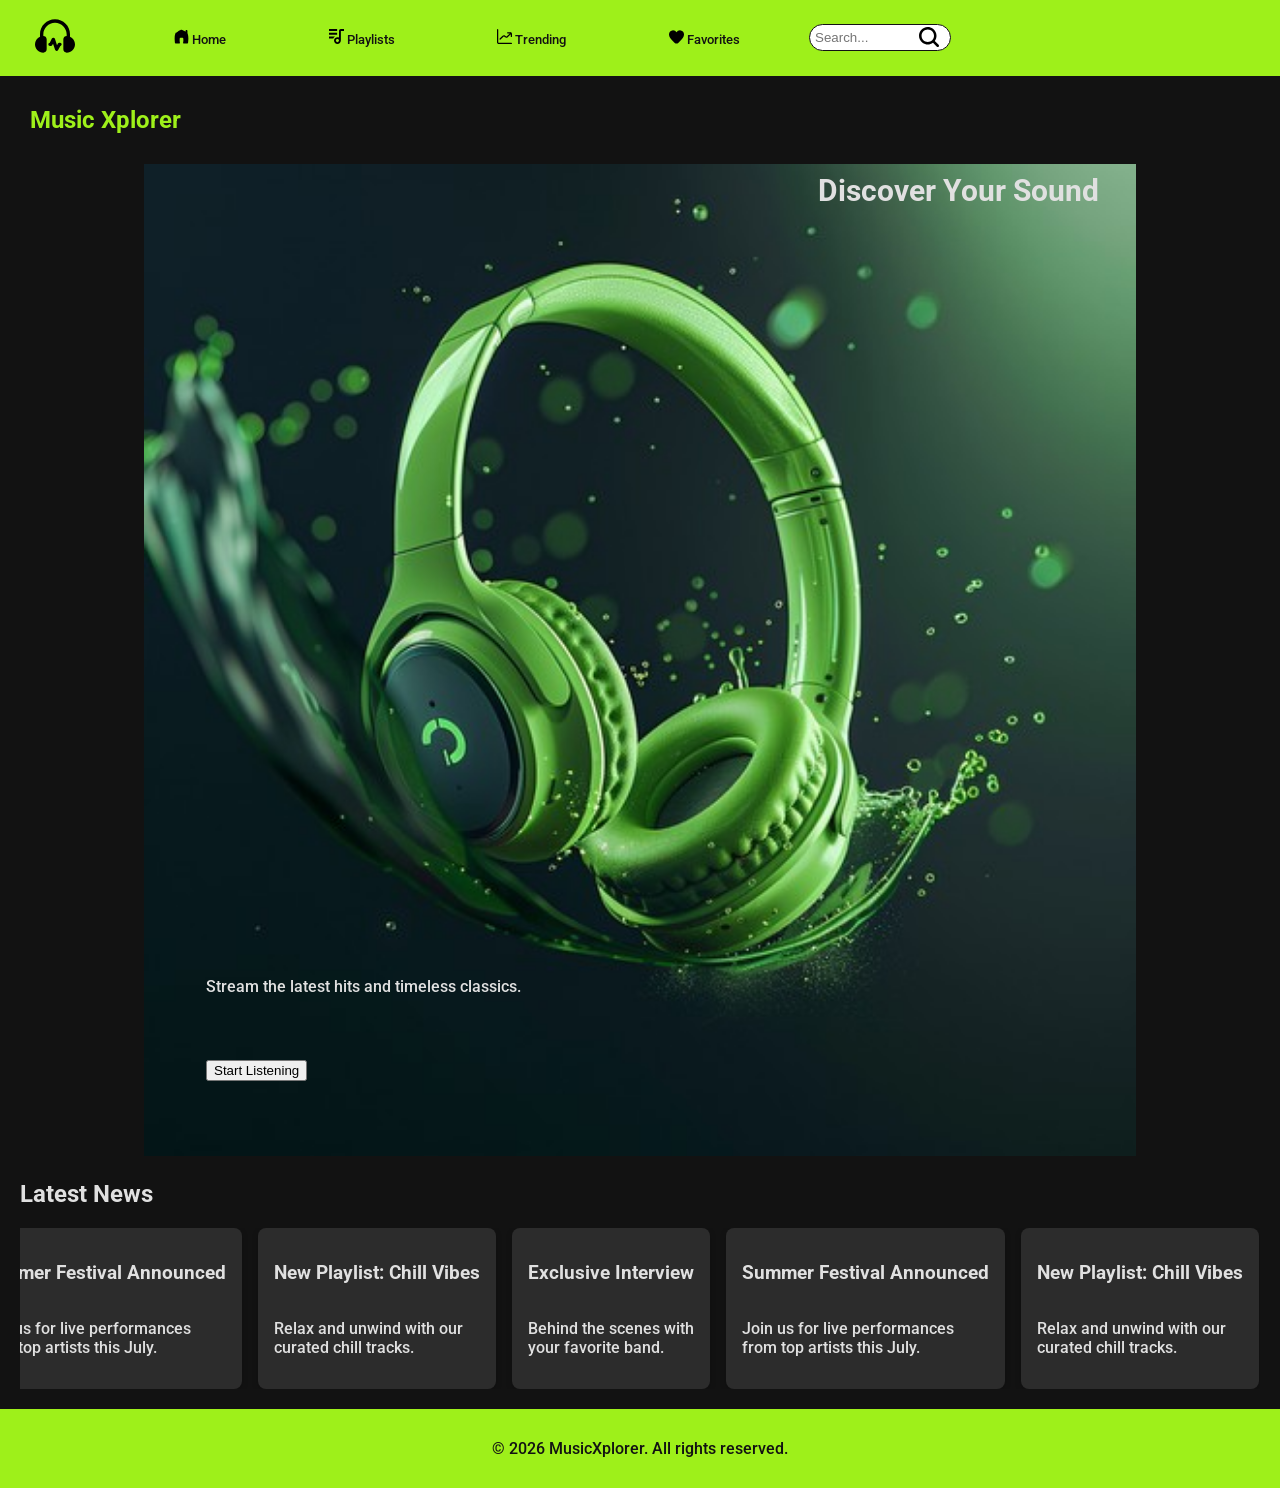
<file: index.html>
<!DOCTYPE html>
<html lang="en">

<head>
    <meta charset="UTF-8">
    <meta name="viewport" content="width=device-width, initial-scale=1.0">
    <title>Music Xplorer</title>
    <link rel="stylesheet" href="styles/base.css">
    <link rel="stylesheet" href="styles/large.css">
    <script type="module" src="js/app.js"></script>
    <link rel="preconnect" href="https://fonts.googleapis.com">
    <link rel="preconnect" href="https://fonts.gstatic.com" crossorigin>
    <link
        href="https://fonts.googleapis.com/css2?family=Inter:ital,opsz,wght@0,14..32,100..900;1,14..32,100..900&family=Montserrat:ital,wght@0,100..900;1,100..900&family=Open+Sans:ital,wght@0,300..800;1,300..800&family=Roboto:ital,wght@0,100..900;1,100..900&display=swap"
        rel="stylesheet">
</head>

<body>
    <header id="m-header"></header>
    <main>
        <section>
            <div id="trackList"></div>
        </section>
        <section>
            <h1>Music Xplorer</h1>
            <div class="hero">
                <img src="images/hero1.jpg" alt="">
                <h2>Discover Your Sound</h2>
                <p>Stream the latest hits and timeless classics.</p>
                <a href="playlist.html"><button>Start Listening</button></a>
            </div>
        </section>
        <section class="news">
            <h2>Latest News</h2>
            <div class="news-carousel">
                <div class="news-card">
                    <h3>Summer Festival Announced</h3>
                    <p>Join us for live performances from top artists this July.</p>
                </div>
                <div class="news-card">
                    <h3>New Playlist: Chill Vibes</h3>
                    <p>Relax and unwind with our curated chill tracks.</p>
                </div>
                <div class="news-card">
                    <h3>Exclusive Interview</h3>
                    <p>Behind the scenes with your favorite band.</p>
                </div>
                <div class="news-card">
                    <h3>Summer Festival Announced</h3>
                    <p>Join us for live performances from top artists this July.</p>
                </div>
                <div class="news-card">
                    <h3>New Playlist: Chill Vibes</h3>
                    <p>Relax and unwind with our curated chill tracks.</p>
                </div>
                <div class="news-card">
                    <h3>Exclusive Interview</h3>
                    <p>Behind the scenes with your favorite band.</p>
                </div>
                <div class="news-card">
                    <h3>Summer Festival Announced</h3>
                    <p>Join us for live performances from top artists this July.</p>
                </div>
                <div class="news-card">
                    <h3>New Playlist: Chill Vibes</h3>
                    <p>Relax and unwind with our curated chill tracks.</p>
                </div>
                <div class="news-card">
                    <h3>Exclusive Interview</h3>
                    <p>Behind the scenes with your favorite band.</p>
                </div>
            </div>
        </section>

    </main>
    <footer id="m-footer"></footer>
</body>

</html>
</file>
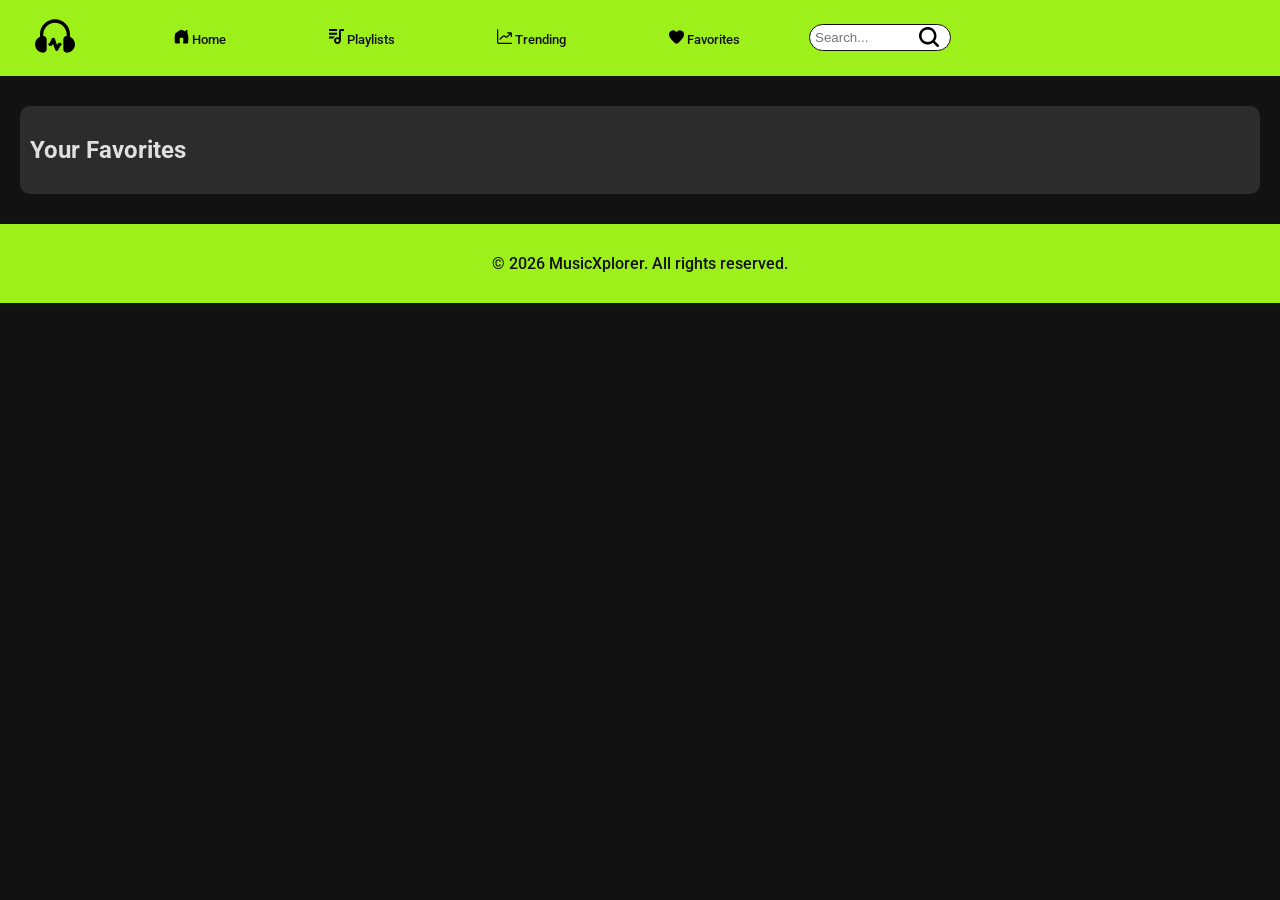
<file: favorite.html>
<!DOCTYPE html>
<html lang="en">

<head>
    <meta charset="UTF-8">
    <meta name="viewport" content="width=device-width, initial-scale=1.0">
    <title>Document</title>
    <link rel="stylesheet" href="styles/base.css">
    <link rel="stylesheet" href="styles/large.css">
    <script type="module" src="js/app.js"></script>
    <link rel="preconnect" href="https://fonts.googleapis.com">
    <link rel="preconnect" href="https://fonts.gstatic.com" crossorigin>
    <link
        href="https://fonts.googleapis.com/css2?family=Inter:ital,opsz,wght@0,14..32,100..900;1,14..32,100..900&family=Montserrat:ital,wght@0,100..900;1,100..900&family=Open+Sans:ital,wght@0,300..800;1,300..800&family=Roboto:ital,wght@0,100..900;1,100..900&display=swap"
        rel="stylesheet">
</head>

<body>
    <header id="m-header"></header>
    <main>
        <section>
            <div id="trackList"></div>
        </section>
        <section class="favPlaylist">
            <h2>Your Favorites</h2>
            <div id="favorites"></div>
        </section>

    </main>
    <footer id="m-footer"></footer>
</body>

</html>
</file>
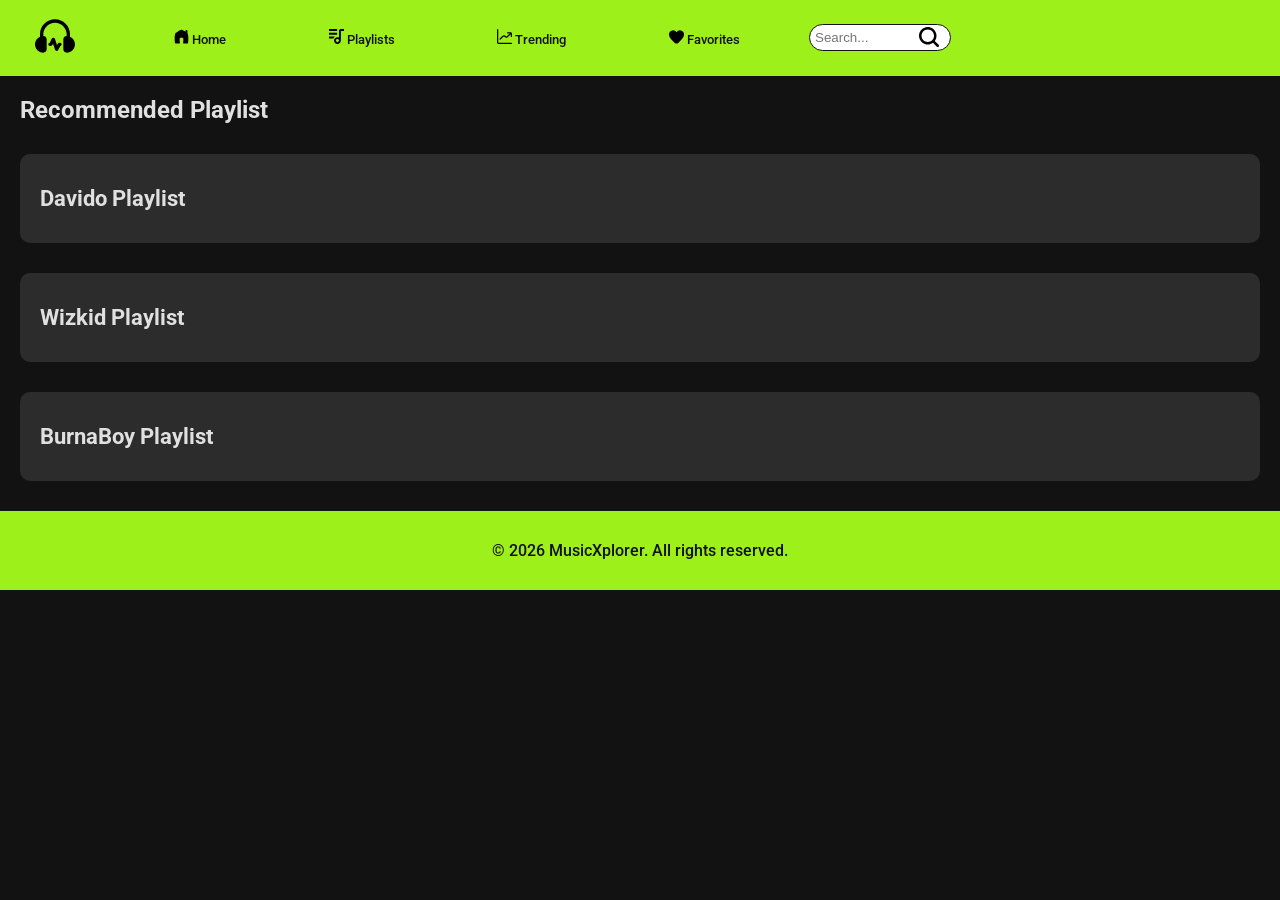
<file: playlist.html>
<!DOCTYPE html>
<html lang="en">

<head>
    <meta charset="UTF-8">
    <meta name="viewport" content="width=device-width, initial-scale=1.0">
    <title>Music Xplorer</title>
    <link rel="stylesheet" href="styles/base.css">
    <link rel="stylesheet" href="styles/large.css">
    <script type="module" src="js/app.js"></script>
    <link rel="preconnect" href="https://fonts.googleapis.com">
    <link rel="preconnect" href="https://fonts.gstatic.com" crossorigin>
    <link
        href="https://fonts.googleapis.com/css2?family=Inter:ital,opsz,wght@0,14..32,100..900;1,14..32,100..900&family=Montserrat:ital,wght@0,100..900;1,100..900&family=Open+Sans:ital,wght@0,300..800;1,300..800&family=Roboto:ital,wght@0,100..900;1,100..900&display=swap"
        rel="stylesheet">
</head>

<body>
    <header id="m-header"></header>
    <main>
        <section>
            <div id="trackList"></div>
        </section>
        <section id="playlist">
            <h2>Recommended Playlist</h2>
            <div class="songlist">
                <h3>Davido Playlist</h3>
                <div id="davido"></div>
            </div>
            <div class="songlist">
                <h3>Wizkid Playlist</h3>
                <div id="wizkid"></div>
            </div>
            <div class="songlist">
                <h3>BurnaBoy Playlist</h3> 
                <div id="burnaboy"></div>
            </div>
        </section>
    </main>
    <footer id="m-footer"></footer>
</body>

</html>
</file>
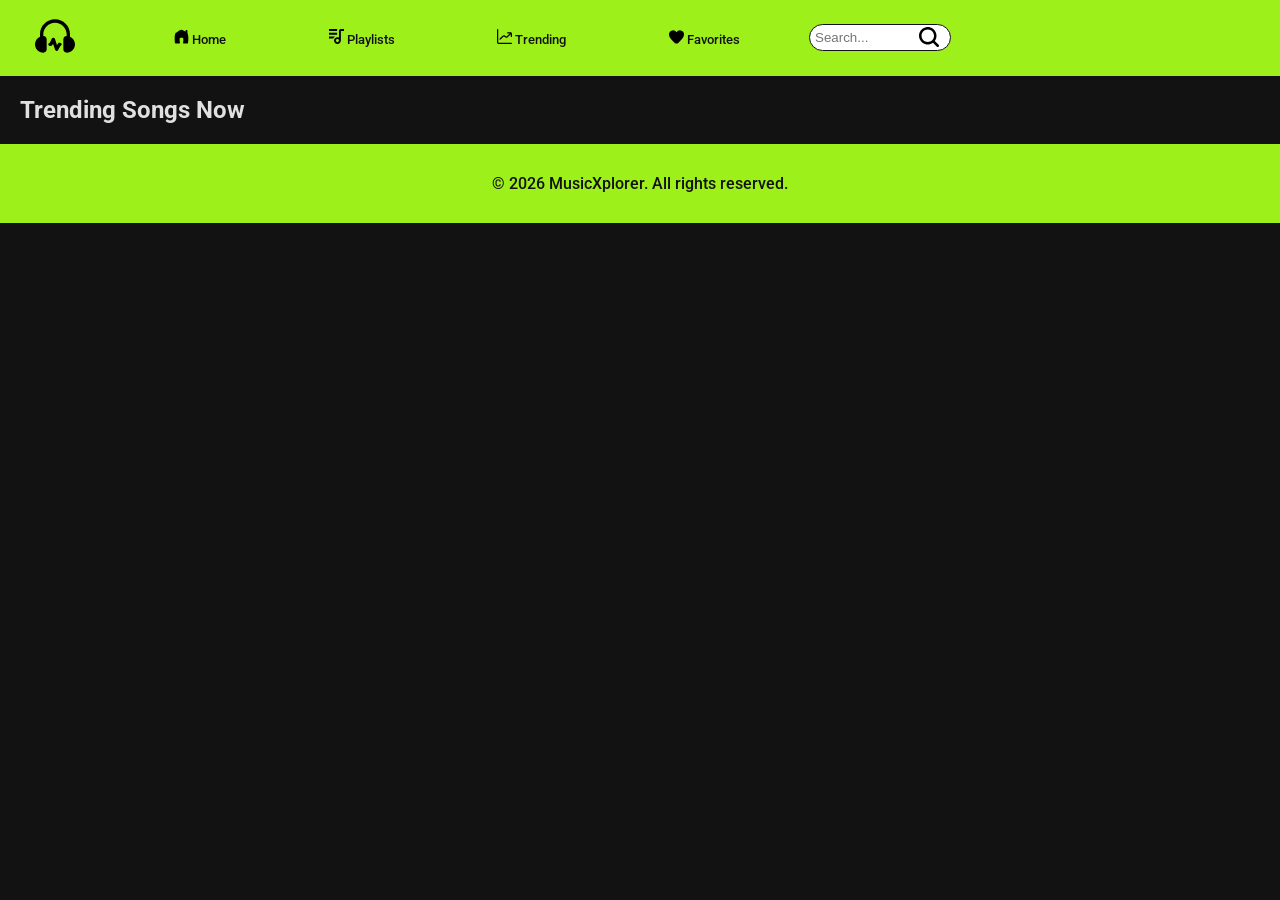
<file: trending.html>
<!DOCTYPE html>
<html lang="en">

<head>
    <meta charset="UTF-8">
    <meta name="viewport" content="width=device-width, initial-scale=1.0">
    <title>Document</title>
    <link rel="stylesheet" href="styles/base.css">
    <link rel="stylesheet" href="styles/large.css">
    <script type="module" src="js/app.js"></script>
    <link rel="preconnect" href="https://fonts.googleapis.com">
    <link rel="preconnect" href="https://fonts.gstatic.com" crossorigin>
    <link
        href="https://fonts.googleapis.com/css2?family=Inter:ital,opsz,wght@0,14..32,100..900;1,14..32,100..900&family=Montserrat:ital,wght@0,100..900;1,100..900&family=Open+Sans:ital,wght@0,300..800;1,300..800&family=Roboto:ital,wght@0,100..900;1,100..900&display=swap"
        rel="stylesheet">
</head>

<body>
    <header id="m-header"></header>
    <main>
        <section>
            <div id="trackList"></div>
        </section>
        <section>
            <h2>Trending Songs Now</h2>
            <div id="trending"></div>
        </section>
    </main>
    <footer id="m-footer"></footer>
</body>

</html>
</file>
<file: styles/base.css>
:root {
    --black: #121212;
    --gray: #2C2C2C;
    --cyan: #00B4D8;
    --lime: #9EF01A;
    --text: #E0E0E0;
}

body {
    font-family: "Roboto", sans-serif;
    font-weight: 500;
    margin: 0px;
    background-color: var(--black);
}

main {
    padding: 0px 20px;
}

h1 {
    color: var(--lime);
    padding: 10px;
}

h2,
h3,
p {
    color: var(--text);
}

/************ Header  **************/

header {
    display: grid;
    grid-template-columns: 70px auto 200px 50px;
    padding: 16px 10px;
    background-color: var(--lime);
    margin: 0px;
}

header img {
    padding-left: 25px;
}

header ul {
    display: none;
    justify-content: space-around;
    padding: 0px 30px;
    font-size: 13px;
}

header li {
    list-style-type: none;
}

header a {
    text-decoration: none;
    color: var(--black);
}

/*********** Hamburger Menu ***********/

.hamburger {
    grid-column: 4/5;
    background: none;
    border: none;
    margin-right: 0px;
    padding-right: 0px;
}

.hamburger::before {
    content: "\2630";
    font-size: 30px;
}

.hamburger.show::before {
    content: "\00D7";
    font-size: 34.5px;
}

.navigations.show {
    display: flex;
    justify-content: space-around;
    grid-column: 1/4;
    grid-row: 2/3;
}

/********** Search Bar ***********/

.search-container {
    grid-column: 3/4;
    position: relative;
    max-width: 350px;
    margin-right: 20px;
}

.search-input {
    position: absolute;
    top: 18%;
    width: 100%;
    padding: 5px;
    border: 1px solid var(--black);
    border-radius: 20px;
    font: 16px;
}

.search-container button {
    position: absolute;
    right: 0px;
    top: 25%;
    background: none;
    border: none;
    padding: 0px;
}

/********** Music Card ********/

.track-card {
    color: var(--text);
    display: flex;
    flex-direction: column;
    padding: 10px;
    text-align: center;
    width: 200px;
    margin: 10px;
}

.track-card p {
    margin: 5px;
}

.track-card a {
    text-decoration: none;
}

.track-card:hover {
    border: 1px solid var(--lime);
}

.track-card img {
    align-self: center;
    width: 150px;
}

#trackList, #trending {
    display: flex;
    flex-wrap: wrap;
    justify-content: center;
}


/********** Hero Image *********/

.hero {
    position: relative;
}

.hero img {
    position: block;
    width: 80%;
    margin: 0 10%;
}

.hero h2 {
    position: absolute;
    top: 0%;
    right: 13%;
    font-size: 30px;
    margin: 9px 0px;
}

.hero p {
    position: absolute;
    top: 80%;
    left: 15%;
}

.hero button {
    position: absolute;
    top: 90%;
    left: 15%;
}

.news-carousel {
    display: flex;
    gap: 1rem;
    overflow-x: hidden;
    white-space: nowrap;
    margin-bottom: 20px;
}

.news-card {
    display: grid;
    width: 250px;
    background: var(--gray);
    border-radius: 8px;
    padding: 1rem;
    box-shadow: 0 2px 6px rgba(0, 0, 0, 0.2);
}

.news-card p {
    white-space: normal;
    word-wrap: break-word;
    overflow-wrap: break-word;
    max-width: 100%;
}

.songlist, .favPlaylist {
    background-color: var(--gray);
    padding: 10px;
    margin: 30px 0px;
    border-radius: 10px;
}

.songlist h3 {
    margin-left: 10px;
    font-size: 22px;
}

.rowsong a {
    display: flex;
    flex-direction: row;
    padding: 10px;
    text-decoration: none;
    border: 1px solid var(--lime);
    border-radius: 30px;
    padding: 0px;
    margin: 8px 0px;
    background-color: var(--black);
}

.rowsong a p {
    padding: 5px;
    justify-self: center;
}

.rowsong a img {
    border-radius: 40px;
    margin: auto 10px;
}

.favo {
    border: 1px solid var(--cyan);
    padding: 10px;
    margin: 10px 0px;
    border-radius: 10px;
    display: flex;
    flex-direction: column;
    background-color: var(--black);
}

.favo button {
    width: 100px;
}

.favo a {
    text-decoration: none;
    color: var(--text);
    padding-bottom: 5px;
}



/*********** Footer *********/

footer {
    background-color: var(--lime);
    margin: 0px;
    text-align: center;
}

footer p {
    color: var(--black);
    margin: 0px;
    padding: 30px;
}
</file>
<file: styles/large.css>
@media only screen and (min-width: 550px) {
    header {
        display: grid;
        grid-template-columns: 70px auto 150px auto;
    }

    header ul {
        display: flex;
        justify-content: space-around;
        padding: 0px 30px;
        font-size: 13px;
    }

    header li {
        list-style-type: none;
    }

    .hamburger {
        display: none;
    }
}
</file>
